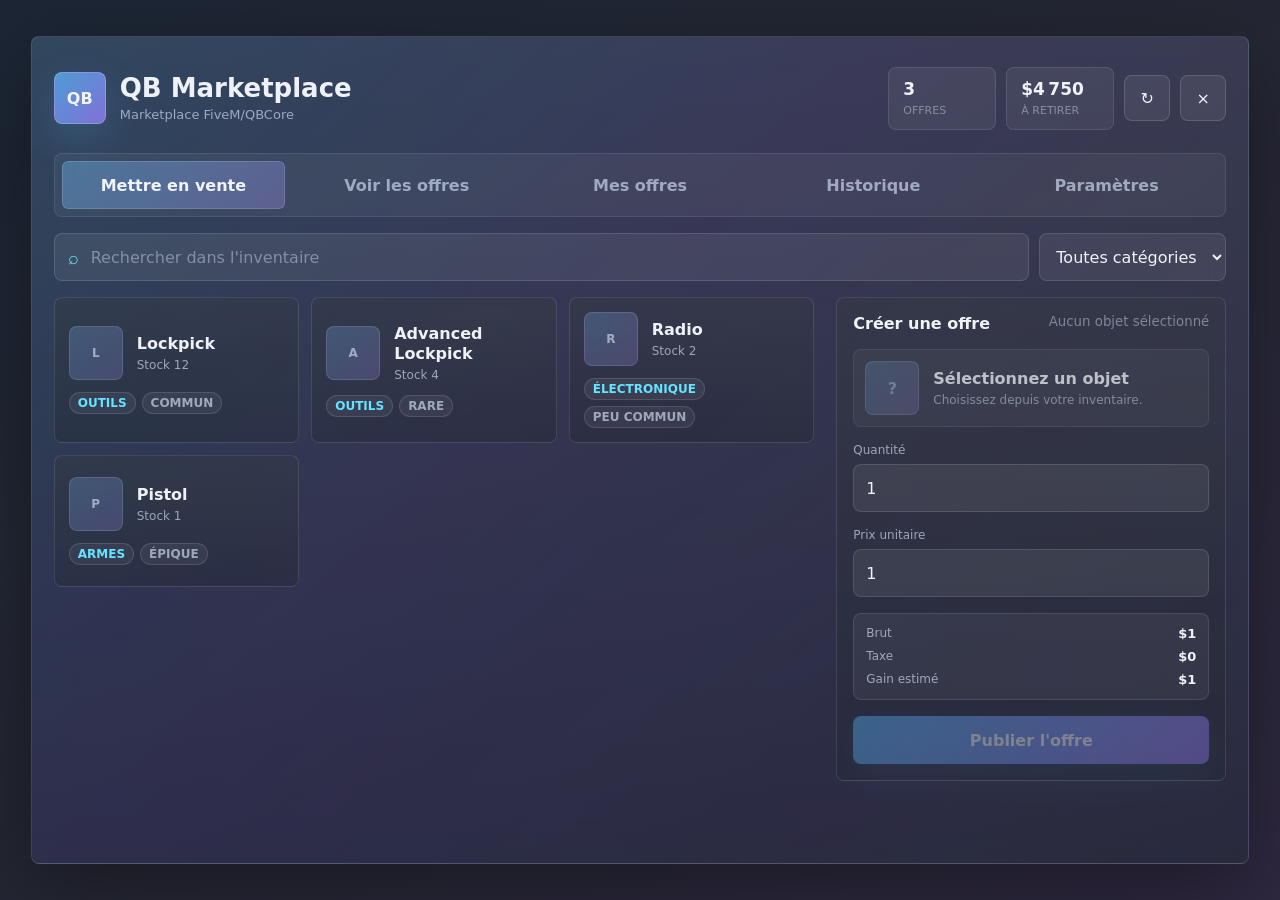
<file: client/nui/index.html>
<!DOCTYPE html>
<html lang="fr">
<head>
    <meta charset="UTF-8">
    <meta name="viewport" content="width=device-width, initial-scale=1.0">
    <title>QB Marketplace</title>
    <link rel="stylesheet" href="style.css">
</head>
<body>
    <div id="app" class="marketplace-shell" aria-hidden="true">
        <main id="marketplace" class="marketplace" data-theme="purple">
            <header class="topbar">
                <div class="brand">
                    <div class="brand-mark">QB</div>
                    <div>
                        <h1 data-i18n="app.title">QB Marketplace</h1>
                        <p data-i18n="app.subtitle">Community exchange</p>
                    </div>
                </div>

                <div class="topbar-actions">
                    <div class="market-stats">
                        <span id="stat-offers">0</span>
                        <small data-i18n="stats.offers">offers</small>
                    </div>
                    <div class="market-stats">
                        <span id="stat-earnings">$0</span>
                        <small data-i18n="stats.pending">pending</small>
                    </div>
                    <button id="refresh-btn" class="icon-button" type="button" title="Refresh" aria-label="Refresh">
                        <span aria-hidden="true">↻</span>
                    </button>
                    <button id="close-btn" class="icon-button danger" type="button" title="Close" aria-label="Close">
                        <span aria-hidden="true">×</span>
                    </button>
                </div>
            </header>

            <nav class="tabs" aria-label="Marketplace navigation">
                <button class="tab active" type="button" data-tab="sell" data-i18n="nav.sell">Sell</button>
                <button class="tab" type="button" data-tab="offers" data-i18n="nav.offers">Offers</button>
                <button class="tab" type="button" data-tab="mine" data-i18n="nav.mine">My offers</button>
                <button class="tab" type="button" data-tab="history" data-i18n="nav.history">History</button>
                <button class="tab" type="button" data-tab="settings" data-i18n="nav.settings">Settings</button>
            </nav>

            <section class="workspace">
                <section id="view-sell" class="view active">
                    <div class="toolbar">
                        <label class="search-field">
                            <span>⌕</span>
                            <input id="inventory-search" type="search" autocomplete="off" data-i18n-placeholder="search.inventory" placeholder="Search inventory">
                        </label>
                        <select id="inventory-category" class="select">
                            <option value="all" data-i18n="filters.allCategories">All categories</option>
                        </select>
                    </div>

                    <div class="sell-layout">
                        <div>
                            <div id="inventory-grid" class="item-grid"></div>
                            <div id="inventory-empty" class="empty-state hidden">
                                <strong data-i18n="empty.inventoryTitle">No item available</strong>
                                <span data-i18n="empty.inventoryBody">Your inventory has no sellable item.</span>
                            </div>
                        </div>

                        <aside class="sell-panel">
                            <div class="panel-heading">
                                <span data-i18n="sell.panelTitle">Create listing</span>
                                <small id="selected-item-label" data-i18n="sell.noSelection">No item selected</small>
                            </div>

                            <div id="selected-preview" class="selected-preview muted-preview">
                                <div class="item-media placeholder">?</div>
                                <div>
                                    <strong data-i18n="sell.previewTitle">Select an item</strong>
                                    <span data-i18n="sell.previewBody">Choose from your inventory.</span>
                                </div>
                            </div>

                            <label class="field">
                                <span data-i18n="sell.quantity">Quantity</span>
                                <input id="sell-quantity" type="number" min="1" value="1">
                            </label>
                            <label class="field">
                                <span data-i18n="sell.price">Unit price</span>
                                <input id="sell-price" type="number" min="1" value="1">
                            </label>

                            <div class="price-summary">
                                <div>
                                    <span data-i18n="sell.gross">Gross</span>
                                    <strong id="summary-gross">$0</strong>
                                </div>
                                <div>
                                    <span data-i18n="sell.tax">Tax</span>
                                    <strong id="summary-tax">$0</strong>
                                </div>
                                <div>
                                    <span data-i18n="sell.net">Estimated payout</span>
                                    <strong id="summary-net">$0</strong>
                                </div>
                            </div>

                            <button id="create-listing-btn" class="primary-button" type="button" disabled data-i18n="actions.publish">Publish listing</button>
                        </aside>
                    </div>
                </section>

                <section id="view-offers" class="view">
                    <div class="toolbar">
                        <label class="search-field">
                            <span>⌕</span>
                            <input id="offers-search" type="search" autocomplete="off" data-i18n-placeholder="search.offers" placeholder="Search offers">
                        </label>
                        <select id="offers-category" class="select">
                            <option value="all" data-i18n="filters.allCategories">All categories</option>
                        </select>
                        <select id="offers-sort" class="select">
                            <option value="date-desc" data-i18n="sort.newest">Newest</option>
                            <option value="date-asc" data-i18n="sort.oldest">Oldest</option>
                            <option value="price-asc" data-i18n="sort.priceAsc">Price ascending</option>
                            <option value="price-desc" data-i18n="sort.priceDesc">Price descending</option>
                        </select>
                    </div>
                    <div id="offers-grid" class="offer-grid"></div>
                    <div id="offers-empty" class="empty-state hidden">
                        <strong data-i18n="empty.offersTitle">No active offer</strong>
                        <span data-i18n="empty.offersBody">Try another search or come back later.</span>
                    </div>
                </section>

                <section id="view-mine" class="view">
                    <div class="toolbar split-toolbar">
                        <div>
                            <h2 data-i18n="mine.title">My offers</h2>
                            <p data-i18n="mine.subtitle">Cancel active or expired listings and recover items.</p>
                        </div>
                        <select id="mine-filter" class="select">
                            <option value="all" data-i18n="filters.allStatuses">All statuses</option>
                            <option value="active" data-i18n="status.active">Active</option>
                            <option value="expired" data-i18n="status.expired">Expired</option>
                        </select>
                    </div>
                    <div id="mine-grid" class="offer-grid"></div>
                    <div id="mine-empty" class="empty-state hidden">
                        <strong data-i18n="empty.mineTitle">No listing yet</strong>
                        <span data-i18n="empty.mineBody">Publish an item from the Sell tab.</span>
                    </div>
                </section>

                <section id="view-history" class="view">
                    <div class="toolbar split-toolbar">
                        <div>
                            <h2 data-i18n="history.title">Sales history</h2>
                            <p data-i18n="history.subtitle">Withdraw completed sale earnings.</p>
                        </div>
                        <button id="withdraw-btn" class="primary-button compact" type="button" data-i18n="actions.withdrawSelected">Withdraw selected</button>
                    </div>
                    <div id="history-list" class="history-list"></div>
                    <div id="history-empty" class="empty-state hidden">
                        <strong data-i18n="empty.historyTitle">No sale yet</strong>
                        <span data-i18n="empty.historyBody">Your completed sales will appear here.</span>
                    </div>
                </section>

                <section id="view-settings" class="view">
                    <div class="settings-grid">
                        <div class="settings-panel">
                            <h2 data-i18n="settings.theme">Theme</h2>
                            <div class="theme-options">
                                <button type="button" class="theme-chip active" data-theme-option="purple" data-i18n="themes.purple">Purple</button>
                                <button type="button" class="theme-chip" data-theme-option="blue" data-i18n="themes.blue">Blue</button>
                                <button type="button" class="theme-chip" data-theme-option="dark" data-i18n="themes.dark">Dark</button>
                            </div>
                        </div>
                        <div class="settings-panel">
                            <h2 data-i18n="settings.config">Configuration</h2>
                            <dl id="config-list" class="config-list"></dl>
                        </div>
                    </div>
                </section>
            </section>
        </main>
    </div>

    <div id="loader" class="loader hidden" aria-hidden="true">
        <div class="loader-card">
            <span></span>
            <span></span>
            <span></span>
        </div>
    </div>

    <div id="toast-stack" class="toast-stack"></div>

    <div id="confirm-modal" class="modal-backdrop hidden" aria-hidden="true">
        <div class="modal">
            <h2 id="confirm-title">Confirm</h2>
            <p id="confirm-body">Confirm action?</p>
            <div class="modal-actions">
                <button id="confirm-cancel" class="secondary-button" type="button" data-i18n="actions.cancel">Cancel</button>
                <button id="confirm-accept" class="primary-button compact" type="button" data-i18n="actions.confirm">Confirm</button>
            </div>
        </div>
    </div>

    <script src="locales.js"></script>
    <script src="app.js"></script>
</body>
</html>
</file>
<file: client/nui/style.css>
:root {
  --font: Inter, ui-sans-serif, system-ui, -apple-system, BlinkMacSystemFont, "Segoe UI", sans-serif;
  --text: rgba(247, 250, 255, 0.96);
  --muted: rgba(190, 202, 224, 0.76);
  --faint: rgba(190, 202, 224, 0.54);
  --surface: rgba(16, 22, 36, 0.68);
  --line: rgba(255, 255, 255, 0.12);
  --shadow: 0 26px 80px rgba(0, 0, 0, 0.34);
  --blue: #54b9ff;
  --cyan: #66e3ff;
  --violet: #9a7cff;
  --green: #7ef0b2;
  --amber: #ffd166;
  --red: #ff6f8a;
}

* {
  box-sizing: border-box;
}

html,
body {
  width: 100%;
  height: 100%;
  margin: 0;
  overflow: hidden;
  background: rgba(0, 0, 0, 0) !important;
  background-color: transparent !important;
}

body {
  font-family: var(--font);
  color: var(--text);
  background: rgba(0, 0, 0, 0) !important;
  background-color: transparent !important;
  letter-spacing: 0;
  user-select: none;
}

body.demo-preview {
  background:
    linear-gradient(145deg, rgba(14, 24, 40, 0.94), rgba(12, 15, 28, 0.9) 48%, rgba(29, 22, 48, 0.92)),
    repeating-linear-gradient(90deg, rgba(255, 255, 255, 0.05) 0 1px, transparent 1px 88px),
    repeating-linear-gradient(0deg, rgba(255, 255, 255, 0.035) 0 1px, transparent 1px 72px) !important;
}

button,
input,
select {
  font: inherit;
}

button {
  border: 0;
}

.marketplace-shell {
  position: fixed;
  inset: 0;
  display: none;
  align-items: center;
  justify-content: center;
  padding: 2.6vh 2.4vw;
  background: rgba(0, 0, 0, 0) !important;
  background-color: transparent !important;
  isolation: isolate;
  pointer-events: none;
}

.marketplace-shell.is-open {
  display: flex;
  pointer-events: auto;
}

.marketplace {
  width: min(1510px, 96vw);
  height: min(860px, 92vh);
  display: grid;
  grid-template-rows: auto auto 1fr;
  gap: 16px;
  overflow: hidden;
  border: 1px solid var(--line);
  border-radius: 8px;
  background:
    linear-gradient(135deg, rgba(84, 185, 255, 0.16), rgba(154, 124, 255, 0.13) 42%, rgba(255, 255, 255, 0.035)),
    linear-gradient(180deg, rgba(255, 255, 255, 0.1), rgba(255, 255, 255, 0.035)),
    var(--surface);
  box-shadow: var(--shadow);
  backdrop-filter: none;
  -webkit-backdrop-filter: none;
  padding: 22px;
  animation: enter 220ms ease-out;
}

body.demo-preview .marketplace {
  backdrop-filter: blur(22px) saturate(136%);
  -webkit-backdrop-filter: blur(22px) saturate(136%);
}

.marketplace.is-pending {
  pointer-events: none;
}

.marketplace[data-theme="blue"] {
  --blue: #42d6ff;
  --violet: #4c8dff;
}

.marketplace[data-theme="dark"] {
  --blue: #9db7d9;
  --violet: #b8c2d8;
  --surface: rgba(13, 17, 26, 0.64);
}

@keyframes enter {
  from {
    opacity: 0;
    transform: translateY(10px) scale(0.985);
  }
  to {
    opacity: 1;
    transform: translateY(0) scale(1);
  }
}

.topbar {
  display: flex;
  align-items: center;
  justify-content: space-between;
  gap: 18px;
  min-height: 78px;
}

.brand {
  display: flex;
  align-items: center;
  gap: 14px;
  min-width: 0;
}

.brand-mark {
  width: 52px;
  height: 52px;
  display: grid;
  place-items: center;
  border: 1px solid rgba(255, 255, 255, 0.18);
  border-radius: 8px;
  background:
    linear-gradient(135deg, rgba(84, 185, 255, 0.72), rgba(154, 124, 255, 0.74)),
    rgba(255, 255, 255, 0.08);
  box-shadow: 0 14px 38px rgba(84, 185, 255, 0.18);
  font-weight: 900;
}

.brand h1,
.toolbar h2,
.settings-panel h2 {
  margin: 0;
  font-size: 26px;
  line-height: 1.1;
  letter-spacing: 0;
}

.brand p,
.toolbar p {
  margin: 5px 0 0;
  color: var(--muted);
  font-size: 13px;
}

.topbar-actions {
  display: flex;
  align-items: center;
  gap: 10px;
}

.market-stats {
  min-width: 108px;
  padding: 11px 14px;
  border: 1px solid rgba(255, 255, 255, 0.1);
  border-radius: 8px;
  background: rgba(255, 255, 255, 0.06);
}

.market-stats span {
  display: block;
  font-size: 17px;
  font-weight: 800;
}

.market-stats small {
  color: var(--faint);
  font-size: 11px;
  text-transform: uppercase;
}

.icon-button {
  width: 46px;
  height: 46px;
  display: grid;
  place-items: center;
  border: 1px solid rgba(255, 255, 255, 0.14);
  border-radius: 8px;
  background: rgba(255, 255, 255, 0.07);
  color: var(--text);
  cursor: pointer;
  transition: 160ms ease;
}

.icon-button:hover {
  transform: translateY(-1px);
  border-color: rgba(84, 185, 255, 0.45);
  background: rgba(84, 185, 255, 0.12);
}

.icon-button.danger:hover {
  border-color: rgba(255, 111, 138, 0.5);
  background: rgba(255, 111, 138, 0.12);
}

.tabs {
  display: grid;
  grid-template-columns: repeat(5, minmax(0, 1fr));
  gap: 10px;
  padding: 7px;
  border: 1px solid rgba(255, 255, 255, 0.09);
  border-radius: 8px;
  background: rgba(255, 255, 255, 0.05);
}

.tab {
  min-height: 48px;
  border-radius: 6px;
  color: var(--muted);
  background: transparent;
  cursor: pointer;
  font-weight: 750;
  transition: 160ms ease;
}

.tab:hover {
  color: var(--text);
  background: rgba(255, 255, 255, 0.06);
}

.tab.active {
  color: var(--text);
  background:
    linear-gradient(135deg, rgba(84, 185, 255, 0.3), rgba(154, 124, 255, 0.24)),
    rgba(255, 255, 255, 0.08);
  box-shadow: inset 0 0 0 1px rgba(255, 255, 255, 0.14);
}

.workspace {
  min-height: 0;
  overflow: hidden;
}

.view {
  display: none;
  height: 100%;
  min-height: 0;
}

.view.active {
  display: flex;
  flex-direction: column;
  gap: 16px;
}

.toolbar {
  display: flex;
  align-items: center;
  gap: 10px;
}

.split-toolbar {
  justify-content: space-between;
}

.search-field {
  flex: 1;
  min-width: 260px;
  height: 48px;
  display: flex;
  align-items: center;
  gap: 10px;
  padding: 0 13px;
  border: 1px solid rgba(255, 255, 255, 0.12);
  border-radius: 8px;
  background: rgba(255, 255, 255, 0.07);
}

.search-field span {
  color: var(--cyan);
  font-size: 18px;
}

.search-field input,
.field input,
.mini-input,
.select {
  border: 1px solid rgba(255, 255, 255, 0.12);
  border-radius: 8px;
  outline: none;
  color: var(--text);
  background: rgba(255, 255, 255, 0.07);
}

.search-field input {
  width: 100%;
  border: 0;
  background: transparent;
}

.search-field input::placeholder,
.field input::placeholder {
  color: var(--faint);
}

.select {
  height: 48px;
  min-width: 178px;
  padding: 0 12px;
  cursor: pointer;
}

.select option {
  color: #0d1320;
}

.sell-layout {
  display: grid;
  grid-template-columns: minmax(0, 1fr) 390px;
  gap: 18px;
  min-height: 0;
}

.item-grid,
.offer-grid,
.history-list {
  min-height: 0;
  overflow: auto;
  padding-right: 4px;
  scrollbar-width: thin;
}

.item-grid {
  display: grid;
  grid-template-columns: repeat(auto-fill, minmax(220px, 1fr));
  gap: 12px;
}

.offer-grid {
  display: grid;
  grid-template-columns: repeat(auto-fill, minmax(310px, 1fr));
  gap: 14px;
}

.item-card,
.offer-card,
.sell-panel,
.settings-panel,
.history-row {
  border: 1px solid rgba(255, 255, 255, 0.11);
  border-radius: 8px;
  background:
    linear-gradient(180deg, rgba(255, 255, 255, 0.07), rgba(255, 255, 255, 0.035)),
    rgba(12, 18, 30, 0.36);
}

.item-card {
  min-height: 132px;
  padding: 14px;
  color: var(--text);
  text-align: left;
  cursor: pointer;
  transition: 160ms ease;
}

.item-card:hover,
.item-card.selected,
.offer-card:hover {
  transform: translateY(-1px);
  border-color: rgba(84, 185, 255, 0.38);
  background:
    linear-gradient(135deg, rgba(84, 185, 255, 0.14), rgba(154, 124, 255, 0.1)),
    rgba(12, 18, 30, 0.42);
}

.item-card.selected {
  box-shadow: inset 0 0 0 1px rgba(84, 185, 255, 0.26), 0 16px 36px rgba(0, 0, 0, 0.18);
}

.item-card-main,
.offer-head,
.selected-preview {
  display: flex;
  align-items: center;
  gap: 14px;
}

.item-card strong,
.offer-card strong,
.selected-preview strong {
  display: block;
  color: var(--text);
  font-size: 16px;
  line-height: 1.25;
}

.item-card span,
.offer-card span,
.selected-preview span,
.field span,
.price-summary span,
.facts span {
  color: var(--muted);
  font-size: 12px;
}

.item-media {
  position: relative;
  width: 54px;
  height: 54px;
  flex: 0 0 auto;
  display: grid;
  place-items: center;
  overflow: hidden;
  border: 1px solid rgba(255, 255, 255, 0.12);
  border-radius: 8px;
  background:
    linear-gradient(135deg, rgba(84, 185, 255, 0.18), rgba(154, 124, 255, 0.16)),
    rgba(255, 255, 255, 0.06);
  color: var(--cyan);
  font-weight: 900;
}

.item-media img {
  position: absolute;
  width: 78%;
  height: 78%;
  object-fit: contain;
  z-index: 2;
}

.item-media.placeholder {
  color: var(--faint);
}

.badges {
  display: flex;
  flex-wrap: wrap;
  gap: 6px;
  margin-top: 12px;
}

.badge,
.status-pill {
  min-height: 22px;
  display: inline-flex;
  align-items: center;
  padding: 0 8px;
  border: 1px solid rgba(255, 255, 255, 0.12);
  border-radius: 999px;
  color: var(--muted);
  background: rgba(255, 255, 255, 0.06);
  font-size: 11px;
  font-weight: 800;
  text-transform: uppercase;
}

.badge.category {
  color: var(--cyan);
}

.rarity-common {
  color: rgba(230, 238, 252, 0.8);
}

.rarity-uncommon {
  color: var(--green);
}

.rarity-rare {
  color: var(--blue);
}

.rarity-epic {
  color: var(--violet);
}

.rarity-legendary {
  color: var(--amber);
}

.sell-panel {
  min-height: 0;
  display: flex;
  flex-direction: column;
  gap: 16px;
  padding: 16px;
}

.panel-heading {
  display: flex;
  align-items: flex-start;
  justify-content: space-between;
  gap: 12px;
}

.panel-heading > span {
  font-weight: 850;
}

.panel-heading small {
  color: var(--faint);
}

.selected-preview {
  min-height: 72px;
  padding: 11px;
  border: 1px solid rgba(255, 255, 255, 0.1);
  border-radius: 8px;
  background: rgba(255, 255, 255, 0.055);
}

.muted-preview {
  opacity: 0.74;
}

.field {
  display: grid;
  gap: 7px;
}

.field input {
  height: 48px;
  padding: 0 12px;
}

.price-summary {
  display: grid;
  gap: 8px;
  margin-top: auto;
  padding: 12px;
  border: 1px solid rgba(255, 255, 255, 0.1);
  border-radius: 8px;
  background: rgba(255, 255, 255, 0.055);
}

.price-summary div {
  display: flex;
  justify-content: space-between;
  gap: 12px;
}

.price-summary strong {
  font-size: 13px;
}

.primary-button,
.secondary-button {
  min-height: 48px;
  padding: 0 16px;
  border-radius: 8px;
  font-weight: 850;
  cursor: pointer;
  transition: 160ms ease;
}

.primary-button {
  color: #f9fbff;
  background:
    linear-gradient(135deg, rgba(84, 185, 255, 0.92), rgba(154, 124, 255, 0.9)),
    rgba(255, 255, 255, 0.1);
  box-shadow: 0 14px 36px rgba(84, 185, 255, 0.18);
}

.secondary-button {
  color: var(--text);
  border: 1px solid rgba(255, 255, 255, 0.14);
  background: rgba(255, 255, 255, 0.07);
}

.primary-button:hover,
.secondary-button:hover {
  transform: translateY(-1px);
  filter: brightness(1.05);
}

.primary-button:disabled {
  opacity: 0.42;
  cursor: not-allowed;
  transform: none;
}

.compact {
  min-height: 36px;
  padding: 0 12px;
  font-size: 13px;
}

.offer-card {
  display: flex;
  flex-direction: column;
  gap: 12px;
  min-height: 250px;
  padding: 16px;
  transition: 160ms ease;
}

.offer-card.expired {
  opacity: 0.72;
}

.facts {
  display: grid;
  gap: 6px;
}

.card-actions {
  display: flex;
  align-items: center;
  justify-content: space-between;
  gap: 8px;
  margin-top: auto;
}

.mini-input {
  width: 78px;
  height: 38px;
  padding: 0 10px;
}

.status-pill.active {
  color: var(--green);
}

.status-pill.expired {
  color: var(--amber);
}

.history-list {
  display: grid;
  gap: 10px;
}

.history-row {
  display: grid;
  grid-template-columns: auto minmax(0, 1fr) auto;
  align-items: center;
  gap: 12px;
  min-height: 74px;
  padding: 12px;
}

.history-row input {
  width: 18px;
  height: 18px;
  accent-color: var(--blue);
}

.history-main span,
.history-amounts span,
.history-amounts small {
  display: block;
  color: var(--muted);
  font-size: 12px;
}

.history-amounts {
  min-width: 150px;
  text-align: right;
}

.history-row.is-withdrawn {
  opacity: 0.62;
}

.settings-grid {
  display: grid;
  grid-template-columns: 320px minmax(0, 1fr);
  gap: 14px;
}

.settings-panel {
  padding: 16px;
}

.theme-options {
  display: flex;
  gap: 8px;
  margin-top: 14px;
}

.theme-chip {
  height: 36px;
  padding: 0 12px;
  border: 1px solid rgba(255, 255, 255, 0.12);
  border-radius: 999px;
  color: var(--muted);
  background: rgba(255, 255, 255, 0.07);
  cursor: pointer;
}

.theme-chip.active {
  color: var(--text);
  border-color: rgba(84, 185, 255, 0.44);
  background: rgba(84, 185, 255, 0.16);
}

.config-list {
  display: grid;
  grid-template-columns: 1fr auto;
  gap: 10px 14px;
  margin: 14px 0 0;
}

.config-list dt {
  color: var(--muted);
}

.config-list dd {
  margin: 0;
  font-weight: 800;
}

.empty-state {
  height: 100%;
  min-height: 220px;
  display: grid;
  place-content: center;
  gap: 8px;
  text-align: center;
  color: var(--muted);
  border: 1px dashed rgba(255, 255, 255, 0.15);
  border-radius: 8px;
  background: rgba(255, 255, 255, 0.035);
}

.empty-state strong {
  color: var(--text);
}

.skeleton-card,
.skeleton-row {
  position: relative;
  overflow: hidden;
  border: 1px solid rgba(255, 255, 255, 0.1);
  border-radius: 8px;
  background: rgba(255, 255, 255, 0.055);
}

.skeleton-card {
  min-height: 150px;
}

.skeleton-row {
  min-height: 74px;
}

.skeleton-card::after,
.skeleton-row::after {
  content: "";
  position: absolute;
  inset: 0;
  background: linear-gradient(90deg, transparent, rgba(255, 255, 255, 0.1), transparent);
  animation: shimmer 1100ms infinite;
}

@keyframes shimmer {
  from {
    transform: translateX(-100%);
  }
  to {
    transform: translateX(100%);
  }
}

.loader {
  position: fixed;
  inset: 0;
  display: grid;
  place-items: center;
  pointer-events: auto;
}

.loader-card {
  display: flex;
  gap: 8px;
  padding: 14px;
  border: 1px solid rgba(255, 255, 255, 0.13);
  border-radius: 8px;
  background: rgba(16, 22, 36, 0.68);
  backdrop-filter: blur(18px);
}

.loader-card span {
  width: 10px;
  height: 10px;
  border-radius: 999px;
  background: var(--blue);
  animation: pulse 820ms infinite ease-in-out;
}

.loader-card span:nth-child(2) {
  animation-delay: 120ms;
}

.loader-card span:nth-child(3) {
  animation-delay: 240ms;
}

@keyframes pulse {
  0%,
  100% {
    opacity: 0.35;
    transform: translateY(0);
  }
  50% {
    opacity: 1;
    transform: translateY(-4px);
  }
}

.toast-stack {
  position: fixed;
  right: 30px;
  bottom: 30px;
  display: grid;
  gap: 10px;
  z-index: 30;
}

.toast {
  min-width: 260px;
  max-width: 360px;
  padding: 13px 14px;
  border: 1px solid rgba(255, 255, 255, 0.13);
  border-radius: 8px;
  color: var(--text);
  background: rgba(16, 22, 36, 0.76);
  box-shadow: 0 16px 36px rgba(0, 0, 0, 0.22);
  opacity: 0;
  transform: translateY(8px);
  transition: 180ms ease;
  backdrop-filter: blur(18px);
}

.toast.visible {
  opacity: 1;
  transform: translateY(0);
}

.toast.success {
  border-color: rgba(126, 240, 178, 0.4);
}

.toast.error {
  border-color: rgba(255, 111, 138, 0.44);
}

.modal-backdrop {
  position: fixed;
  inset: 0;
  display: grid;
  place-items: center;
  background: rgba(4, 8, 15, 0.16);
  backdrop-filter: none;
  z-index: 25;
}

body.demo-preview .modal-backdrop {
  backdrop-filter: blur(4px);
}

.modal {
  width: min(420px, 90vw);
  padding: 18px;
  border: 1px solid rgba(255, 255, 255, 0.14);
  border-radius: 8px;
  background:
    linear-gradient(135deg, rgba(84, 185, 255, 0.12), rgba(154, 124, 255, 0.1)),
    rgba(16, 22, 36, 0.78);
  box-shadow: var(--shadow);
}

.modal h2 {
  margin: 0 0 8px;
  font-size: 19px;
}

.modal p {
  margin: 0;
  color: var(--muted);
  line-height: 1.5;
}

.modal-actions {
  display: flex;
  justify-content: flex-end;
  gap: 8px;
  margin-top: 18px;
}

.hidden {
  display: none !important;
}

::-webkit-scrollbar {
  width: 8px;
}

::-webkit-scrollbar-track {
  background: rgba(255, 255, 255, 0.04);
  border-radius: 999px;
}

::-webkit-scrollbar-thumb {
  background: rgba(84, 185, 255, 0.38);
  border-radius: 999px;
}

@media (max-width: 1080px) {
  .marketplace {
    width: 97vw;
    height: 93vh;
  }

  .sell-layout,
  .settings-grid {
    grid-template-columns: 1fr;
  }

  .sell-panel {
    min-height: auto;
  }
}

@media (max-width: 820px) {
  .marketplace-shell {
    padding: 2vh 2vw;
  }

  .marketplace {
    height: 96vh;
    padding: 12px;
  }

  .topbar {
    align-items: flex-start;
  }

  .topbar-actions {
    flex-wrap: wrap;
    justify-content: flex-end;
  }

  .market-stats {
    display: none;
  }

  .tabs {
    grid-template-columns: repeat(2, minmax(0, 1fr));
  }

  .toolbar {
    align-items: stretch;
    flex-direction: column;
  }

  .search-field,
  .select {
    width: 100%;
    min-width: 0;
  }
}

.toast-stack {
  pointer-events: none;
  background: transparent !important;
}

.toast {
  background:
    linear-gradient(135deg, rgba(84, 185, 255, 0.18), rgba(154, 124, 255, 0.16)),
    rgba(20, 26, 42, 0.48);

  backdrop-filter: none !important;
  -webkit-backdrop-filter: none !important;
}
</file>
